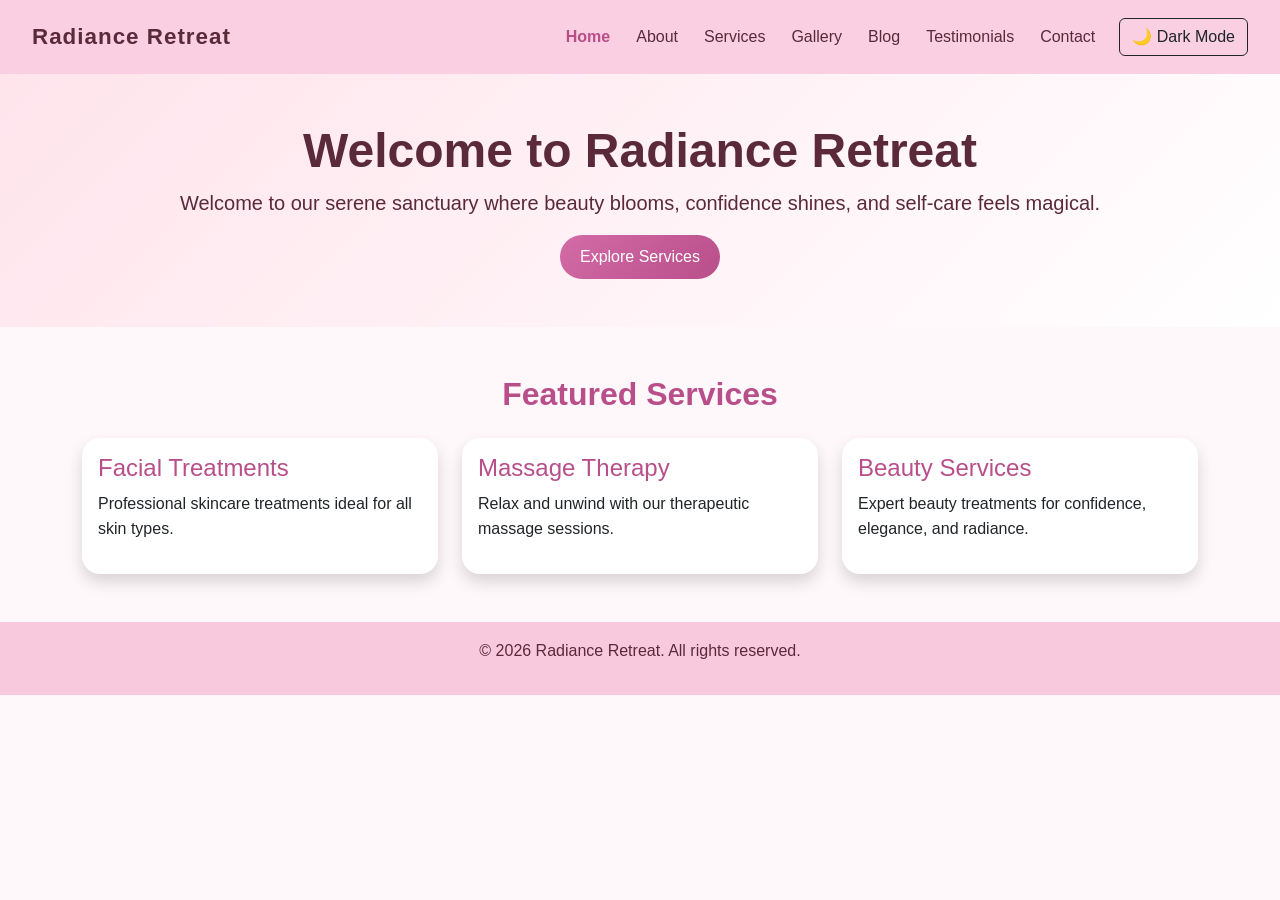
<file: index.html>
<!DOCTYPE html>
<html lang="en">
<head>
    <meta charset="UTF-8">
    <meta name="viewport" content="width=device-width, initial-scale=1.0">
    <title>Radiance Retreat - Home</title>

    <!-- Bootstrap CSS -->
    <link href="https://cdn.jsdelivr.net/npm/bootstrap@5.3.0/dist/css/bootstrap.min.css" rel="stylesheet">

    <!-- Custom CSS -->
    <link rel="stylesheet" href="css/style.css">
</head>
<body>
    <!-- NAVBAR -->
<nav class="navbar navbar-expand-lg ">
  <div class="container-fluid">
    <a class="navbar-brand" href="#">Radiance Retreat</a>

    <button class="navbar-toggler" type="button" data-bs-toggle="collapse" data-bs-target="#navbarNav">
      <span class="navbar-toggler-icon"></span>
    </button>

    <div class="collapse navbar-collapse" id="navbarNav">
      <ul class="navbar-nav ms-auto">
        <li class="nav-item"><a class="nav-link active" href="index.html">Home</a></li>
        <li class="nav-item"><a class="nav-link" href="about.html">About</a></li>
        <li class="nav-item"><a class="nav-link" href="services.html">Services</a></li>
        <li class="nav-item"><a class="nav-link" href="gallery.html">Gallery</a></li>
        <li class="nav-item"><a class="nav-link" href="blog.html">Blog</a></li>
        <li class="nav-item"><a class="nav-link" href="testimonials.html">Testimonials</a></li>
        <li class="nav-item"><a class="nav-link" href="contact.html">Contact</a></li>
      </ul>
      <button id="darkModeBtn" class="btn btn-outline-dark ms-3">
    🌙 Dark Mode
</button>
    </div>
  </div>
</nav>

<!-- HERO SECTION -->
<header class="bg-light text-center p-5">
    <h1>Welcome to Radiance Retreat</h1>

    <p class="lead">
        Welcome to our serene sanctuary where beauty blooms, confidence shines, and self-care feels magical.
        
    </p>

    <a href="services.html" class="btn btn-primary">
        Explore Services
    </a>
</header>

<!-- FEATURED SERVICES -->
<section class="container py-5">

    <h2 class="text-center mb-4">Featured Services</h2>

    <div class="row">

        <div class="col-md-4">
            <div class="card p-3 shadow">
                <h4>Facial Treatments</h4>
                <p>Professional skincare treatments ideal for all skin types.</p>
            </div>
        </div>

        <div class="col-md-4">
            <div class="card p-3 shadow">
                <h4>Massage Therapy</h4>
                <p>Relax and unwind with our therapeutic massage sessions.</p>
            </div>
        </div>

        

         <div class="col-md-4">
            <div class="card p-3 shadow">
                <h4>Beauty Services</h4>
                <p>Expert beauty treatments for confidence, elegance, and radiance.</p>
            </div>
        </div>


    </div>

</section>


<!-- FOOTER -->
<footer class="text-center p-3 footer-custom">
    <p>&copy; 2026 Radiance Retreat. All rights reserved.</p>
</footer>

<!-- Bootstrap JS -->
<script src="https://cdn.jsdelivr.net/npm/bootstrap@5.3.0/dist/js/bootstrap.bundle.min.js"></script>

<script src="js/script.js"></script>
</body>
</html>
</file>
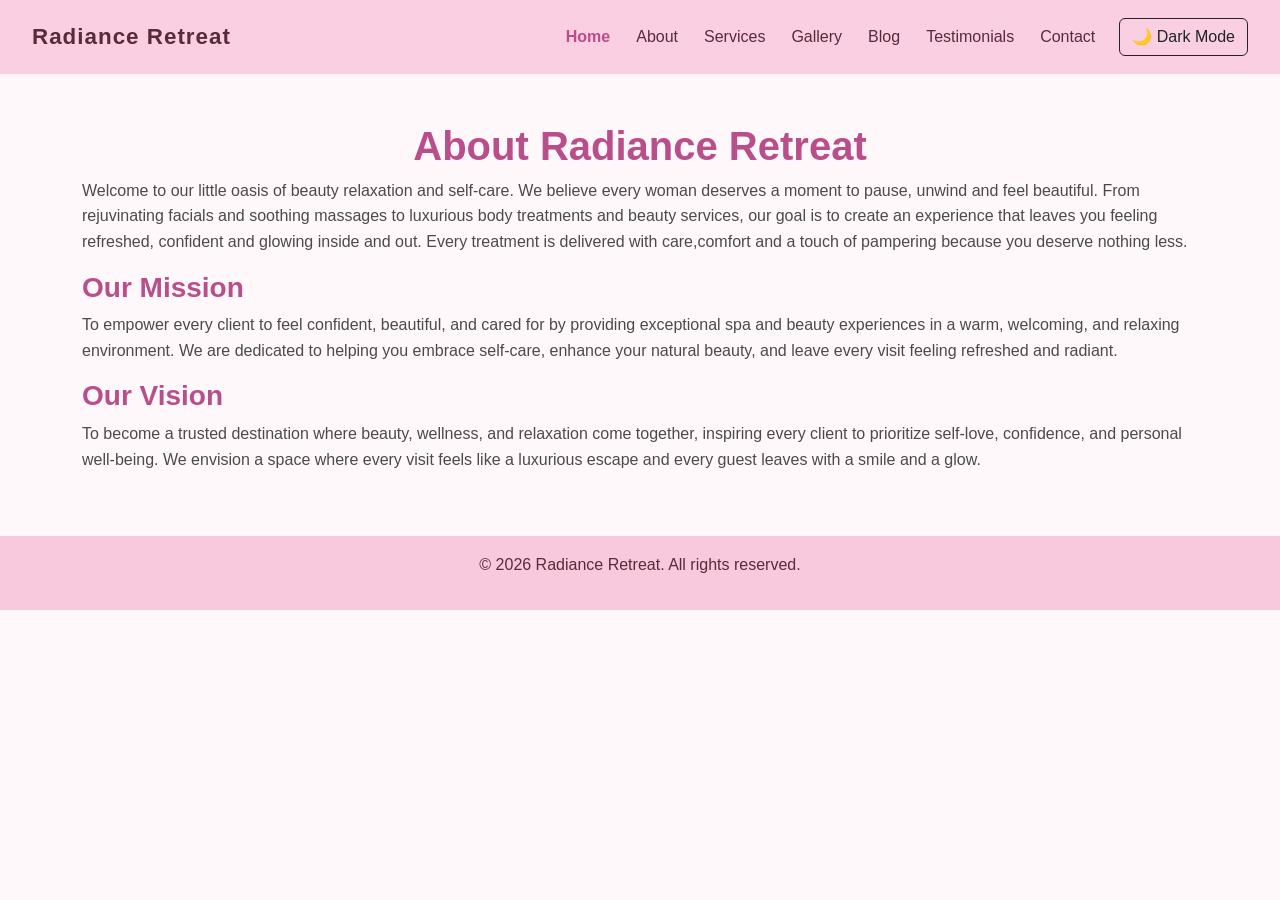
<file: about.html>
<!DOCTYPE html>
<html lang="en">
<head>
    <meta charset="UTF-8">
    <meta name="viewport" content="width=device-width, initial-scale=1.0">
    <title>Radiance Retreat - About Us</title>

<!-- Bootstrap CSS -->
    <link href="https://cdn.jsdelivr.net/npm/bootstrap@5.3.0/dist/css/bootstrap.min.css" rel="stylesheet">

    <!-- Custom CSS -->
    <link rel="stylesheet" href="css/style.css">

</head>
<body>
   
 <!-- NAVBAR -->
<nav class="navbar navbar-expand-lg">
  <div class="container-fluid">
    <a class="navbar-brand" href="#">Radiance Retreat</a>

    <button class="navbar-toggler" type="button" data-bs-toggle="collapse" data-bs-target="#navbarNav">
      <span class="navbar-toggler-icon"></span>
    </button>

    <div class="collapse navbar-collapse" id="navbarNav">
      <ul class="navbar-nav ms-auto">
        <li class="nav-item"><a class="nav-link active" href="index.html">Home</a></li>
        <li class="nav-item"><a class="nav-link" href="about.html">About</a></li>
        <li class="nav-item"><a class="nav-link" href="services.html">Services</a></li>
        <li class="nav-item"><a class="nav-link" href="gallery.html">Gallery</a></li>
        <li class="nav-item"><a class="nav-link" href="blog.html">Blog</a></li>
        <li class="nav-item"><a class="nav-link" href="testimonials.html">Testimonials</a></li>
        <li class="nav-item"><a class="nav-link" href="contact.html">Contact</a></li>
      </ul>
      <button id="darkModeBtn" class="btn btn-outline-dark ms-3">
    🌙 Dark Mode
</button>
    </div>
  </div>
</nav>


<section class="container py-5">

<h1 class="text-center">About Radiance Retreat</h1>

<p>
Welcome to our little oasis of beauty relaxation and self-care. We believe every woman deserves a moment to pause, unwind and feel beautiful. From rejuvinating facials and soothing massages to luxurious body treatments and beauty services, our goal is to create an experience that leaves you feeling refreshed, confident and glowing inside and out. Every treatment is delivered with care,comfort  and a touch of pampering because you deserve nothing less.
</p>

<h3>Our Mission</h3>
<p>
To empower every client to feel confident, beautiful, and cared for by providing exceptional spa and beauty experiences in a warm, welcoming, and relaxing environment. We are dedicated to helping you embrace self-care, enhance your natural beauty, and leave every visit feeling refreshed and radiant.
</p>

<h3>Our Vision</h3>
<p>
To become a trusted destination where beauty, wellness, and relaxation come together, inspiring every client to prioritize self-love, confidence, and personal well-being. We envision a space where every visit feels like a luxurious escape and every guest leaves with a smile and a glow.
</p>

</section>

<!-- FOOTER -->
<footer class="text-center p-3 footer-custom">


    <p>&copy; 2026 Radiance Retreat. All rights reserved.</p>
</footer>

<!-- Bootstrap JS -->
<script src="https://cdn.jsdelivr.net/npm/bootstrap@5.3.0/dist/js/bootstrap.bundle.min.js"></script>

<script src="js/script.js"></script>

</body>
</html>
</file>
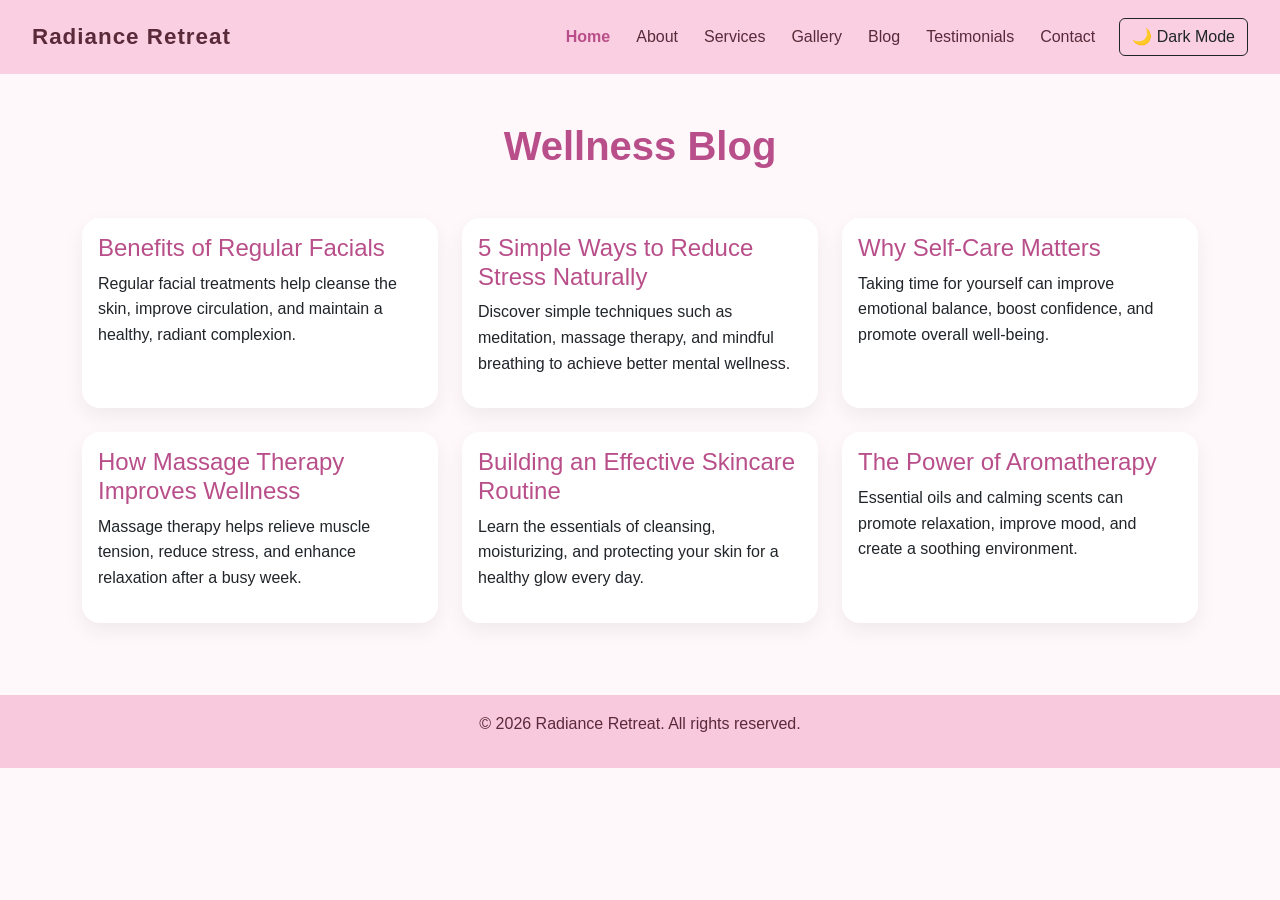
<file: blog.html>
<!DOCTYPE html>
<html lang="en">
<head>
    <meta charset="UTF-8">
    <meta name="viewport" content="width=device-width, initial-scale=1.0">
    <title>Radiance Retreat - Blog</title>

     <!-- Bootstrap CSS -->
    <link href="https://cdn.jsdelivr.net/npm/bootstrap@5.3.0/dist/css/bootstrap.min.css" rel="stylesheet">

    <!-- Custom CSS -->
    <link rel="stylesheet" href="css/style.css">


</head>
<body>

     <!-- NAVBAR -->
<nav class="navbar navbar-expand-lg ">
  <div class="container-fluid">
    <a class="navbar-brand" href="#">Radiance Retreat</a>

    <button class="navbar-toggler" type="button" data-bs-toggle="collapse" data-bs-target="#navbarNav">
      <span class="navbar-toggler-icon"></span>
    </button>

    <div class="collapse navbar-collapse" id="navbarNav">
      <ul class="navbar-nav ms-auto">
        <li class="nav-item"><a class="nav-link active" href="index.html">Home</a></li>
        <li class="nav-item"><a class="nav-link" href="about.html">About</a></li>
        <li class="nav-item"><a class="nav-link" href="services.html">Services</a></li>
        <li class="nav-item"><a class="nav-link" href="gallery.html">Gallery</a></li>
        <li class="nav-item"><a class="nav-link" href="blog.html">Blog</a></li>
        <li class="nav-item"><a class="nav-link" href="testimonials.html">Testimonials</a></li>
        <li class="nav-item"><a class="nav-link" href="contact.html">Contact</a></li>
      </ul>
      <button id="darkModeBtn" class="btn btn-outline-dark ms-3">
    🌙 Dark Mode
</button>
    </div>
  </div>
</nav>

<!-- BLOG SECTION -->
<section class="container py-5">

    <h1 class="text-center mb-5">Wellness Blog</h1>

    <div class="row">

        <!-- Blog 1 -->
        <div class="col-md-4 mb-4">
            <div class="card h-100 p-3">
                <h4>Benefits of Regular Facials</h4>
                <p>
                    Regular facial treatments help cleanse the skin, improve circulation,
                    and maintain a healthy, radiant complexion.
                </p>
               
            </div>
        </div>

        <!-- Blog 2 -->
        <div class="col-md-4 mb-4">
            <div class="card h-100 p-3">
                <h4>5 Simple Ways to Reduce Stress Naturally</h4>
                <p>
                    Discover simple techniques such as meditation, massage therapy,
                    and mindful breathing to achieve better mental wellness.
                </p>
               
            </div>
        </div>

        <!-- Blog 3 -->
        <div class="col-md-4 mb-4">
            <div class="card h-100 p-3">
                <h4>Why Self-Care Matters</h4>
                <p>
                    Taking time for yourself can improve emotional balance,
                    boost confidence, and promote overall well-being.
                </p>
               
            </div>
        </div>

        <!-- Blog 4 -->
        <div class="col-md-4 mb-4">
            <div class="card h-100 p-3">
                <h4>How Massage Therapy Improves Wellness</h4>
                <p>
                    Massage therapy helps relieve muscle tension, reduce stress,
                    and enhance relaxation after a busy week.
                </p>
               
            </div>
        </div>

        <!-- Blog 5 -->
        <div class="col-md-4 mb-4">
            <div class="card h-100 p-3">
                <h4>Building an Effective Skincare Routine</h4>
                <p>
                    Learn the essentials of cleansing, moisturizing, and protecting
                    your skin for a healthy glow every day.
                </p>
              
            </div>
        </div>

        <!-- Blog 6 -->
        <div class="col-md-4 mb-4">
            <div class="card h-100 p-3">
                <h4>The Power of Aromatherapy</h4>
                <p>
                    Essential oils and calming scents can promote relaxation,
                    improve mood, and create a soothing environment.
                </p>

            </div>
        </div>

    </div>

</section>


<!-- FOOTER -->
<footer class="text-center p-3 footer-custom">
    <p>&copy; 2026 Radiance Retreat. All rights reserved.</p>
</footer>

<!-- Bootstrap JS -->
<script src="https://cdn.jsdelivr.net/npm/bootstrap@5.3.0/dist/js/bootstrap.bundle.min.js"></script>


  <script src="js/script.js"></script>

</body>
</html>
</file>
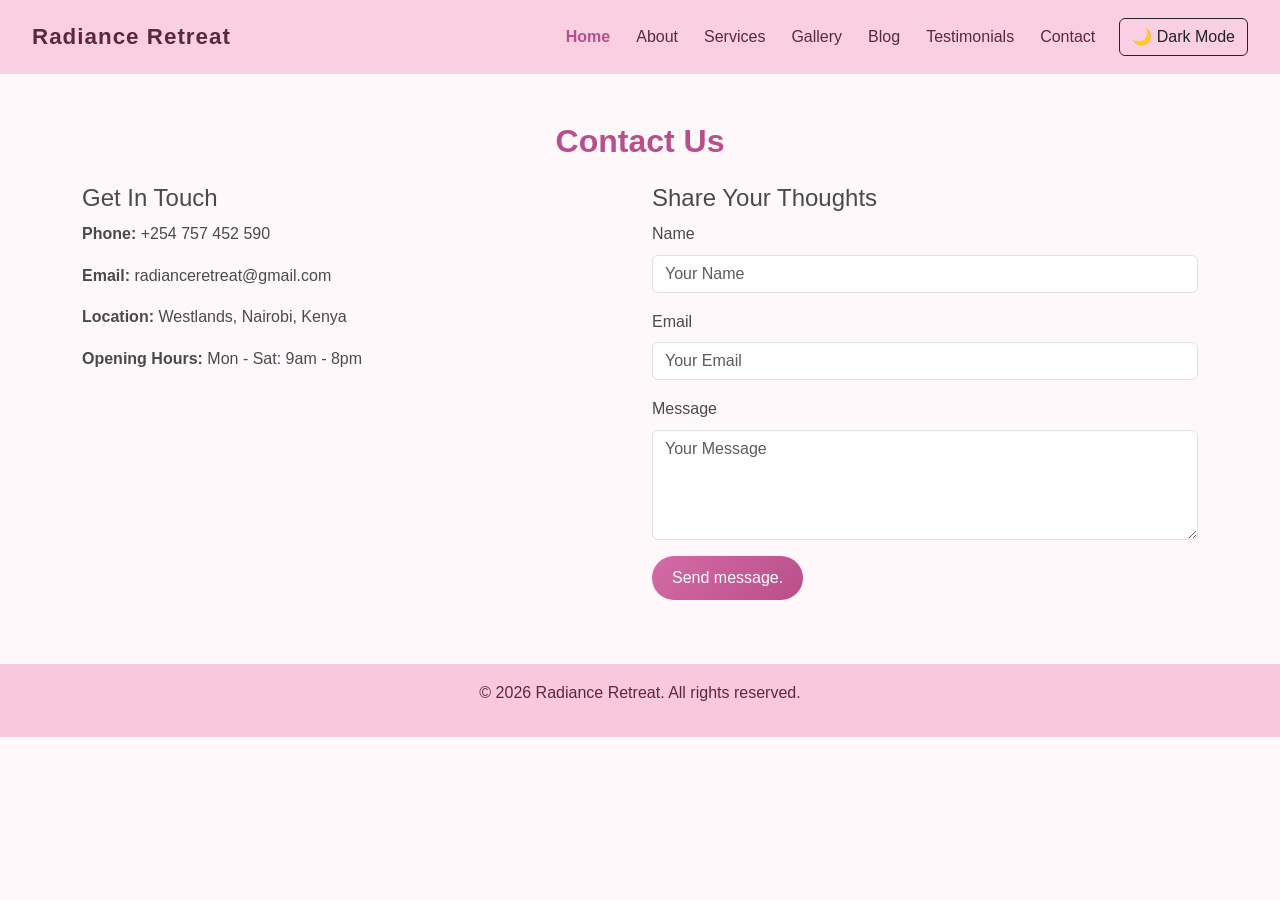
<file: contact.html>
<!DOCTYPE html>
<html lang="en">
<head>
    <meta charset="UTF-8">
    <meta name="viewport" content="width=device-width, initial-scale=1.0">
    <title>Radiance Retreat - Contact Us</title>

<!-- Bootstrap CSS -->
    <link href="https://cdn.jsdelivr.net/npm/bootstrap@5.3.0/dist/css/bootstrap.min.css" rel="stylesheet">

    <!-- Custom CSS -->
    <link rel="stylesheet" href="css/style.css">

</head>
<body>
    
<!-- NAVBAR -->
<nav class="navbar navbar-expand-lg ">
  <div class="container-fluid">
    <a class="navbar-brand" href="#">Radiance Retreat</a>

    <button class="navbar-toggler" type="button" data-bs-toggle="collapse" data-bs-target="#navbarNav">
      <span class="navbar-toggler-icon"></span>
    </button>

    <div class="collapse navbar-collapse" id="navbarNav">
      <ul class="navbar-nav ms-auto">
        <li class="nav-item"><a class="nav-link active" href="index.html">Home</a></li>
        <li class="nav-item"><a class="nav-link" href="about.html">About</a></li>
        <li class="nav-item"><a class="nav-link" href="services.html">Services</a></li>
        <li class="nav-item"><a class="nav-link" href="gallery.html">Gallery</a></li>
        <li class="nav-item"><a class="nav-link" href="blog.html">Blog</a></li>
        <li class="nav-item"><a class="nav-link" href="testimonials.html">Testimonials</a></li>
        <li class="nav-item"><a class="nav-link" href="contact.html">Contact</a></li>
      </ul>
      <button id="darkModeBtn" class="btn btn-outline-dark ms-3">
    🌙 Dark Mode
</button>
    </div>
  </div>
</nav>

<section class="container py-5">

    <h2 class="text-center mb-4">Contact Us</h2>

    <div class="row">

        <div class="col-md-6">
            <h4>Get In Touch</h4>

            <p><strong>Phone:</strong> +254 757 452 590</p>
            <p><strong>Email:</strong> radianceretreat@gmail.com</p>
            <p><strong>Location:</strong> Westlands, Nairobi, Kenya</p>
            <p><strong>Opening Hours:</strong> Mon - Sat: 9am - 8pm</p>
        </div>

         <div class="col-md-6">

            <h4>Share Your Thoughts</h4>

            <form id="contactForm">

                <div class="mb-3">
                    <label class="form-label">Name</label>
                    <input type="text" id="name" class="form-control" placeholder="Your Name">
                </div>

                <div class="mb-3">
                    <label class="form-label">Email</label>
                    <input type="email" id="email" class="form-control" placeholder="Your Email">
                </div>

                <div class="mb-3">
                    <label class="form-label">Message</label>
                    <textarea class="form-control" id="message"rows="4" placeholder="Your Message"></textarea>
                </div>

                <button type="submit" class="btn btn-primary">
                    Send message.
                </button>
               <p id="errorMessage" class="mt-3"></p>

            </form>

        </div>

    </div>
</section>


<!-- FOOTER -->
<footer class="text-center p-3 footer-custom">
    <p>&copy; 2026 Radiance Retreat. All rights reserved.</p>
</footer>

<!-- Bootstrap JS -->
<script src="https://cdn.jsdelivr.net/npm/bootstrap@5.3.0/dist/js/bootstrap.bundle.min.js"></script>


<script src="js/script.js"></script>


</body>
</html>
</file>
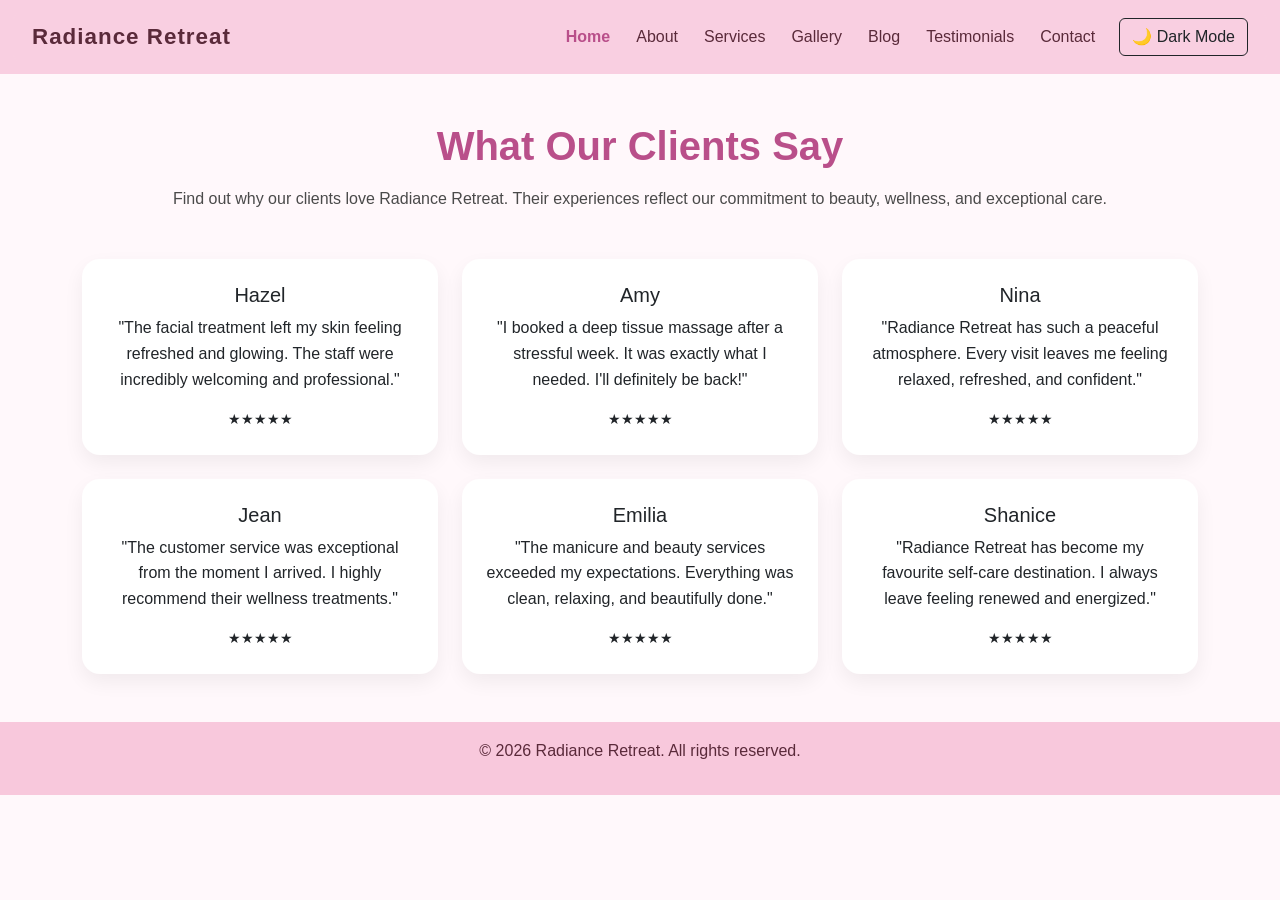
<file: testimonials.html>
<!DOCTYPE html>
<html lang="en">
<head>
    <meta charset="UTF-8">
    <meta name="viewport" content="width=device-width, initial-scale=1.0">
    <title>Radiance Retreat - Testimonials</title>
    <!-- Bootstrap CSS -->
    <link href="https://cdn.jsdelivr.net/npm/bootstrap@5.3.0/dist/css/bootstrap.min.css" rel="stylesheet">

    <!-- Custom CSS -->
    <link rel="stylesheet" href="css/style.css">
</head>
<body>

         <!-- NAVBAR -->
<nav class="navbar navbar-expand-lg ">
  <div class="container-fluid">
    <a class="navbar-brand" href="#">Radiance Retreat</a>

    <button class="navbar-toggler" type="button" data-bs-toggle="collapse" data-bs-target="#navbarNav">
      <span class="navbar-toggler-icon"></span>
    </button>

    <div class="collapse navbar-collapse" id="navbarNav">
      <ul class="navbar-nav ms-auto">
        <li class="nav-item"><a class="nav-link active" href="index.html">Home</a></li>
        <li class="nav-item"><a class="nav-link" href="about.html">About</a></li>
        <li class="nav-item"><a class="nav-link" href="services.html">Services</a></li>
        <li class="nav-item"><a class="nav-link" href="gallery.html">Gallery</a></li>
        <li class="nav-item"><a class="nav-link" href="blog.html">Blog</a></li>
        <li class="nav-item"><a class="nav-link" href="testimonials.html">Testimonials</a></li>
        <li class="nav-item"><a class="nav-link" href="contact.html">Contact</a></li>
      </ul>
      <button id="darkModeBtn" class="btn btn-outline-dark ms-3">
    🌙 Dark Mode
</button>
    </div>
  </div>
</nav>

<section class="container py-5">

    <h1 class="text-center mb-3">What Our Clients Say</h1>

    <p class="text-center mb-5">
        Find out why our clients love Radiance Retreat. Their experiences reflect our commitment to beauty, wellness, and exceptional care.
    </p>
    <div class="row g-4">

        <div class="col-md-4">
            <div class="card h-100 p-4 text-center">
                <h5>Hazel</h5>
                <p>"The facial treatment left my skin feeling refreshed and glowing. The staff were incredibly welcoming and professional."</p>
                <small>★★★★★</small>
            </div>
        </div>

        <div class="col-md-4">
            <div class="card h-100 p-4 text-center">
                <h5>Amy</h5>
                <p>"I booked a deep tissue massage after a stressful week. It was exactly what I needed. I'll definitely be back!"</p>
                <small>★★★★★</small>
            </div>
        </div>

        <div class="col-md-4">
            <div class="card h-100 p-4 text-center">
                <h5>Nina</h5>
                <p>"Radiance Retreat has such a peaceful atmosphere. Every visit leaves me feeling relaxed, refreshed, and confident."</p>
                <small>★★★★★</small>
            </div>
        </div>

        <div class="col-md-4">
            <div class="card h-100 p-4 text-center">
                <h5>Jean</h5>
                <p>"The customer service was exceptional from the moment I arrived. I highly recommend their wellness treatments."</p>
                <small>★★★★★</small>
            </div>
        </div>

        <div class="col-md-4">
            <div class="card h-100 p-4 text-center">
                <h5>Emilia</h5>
                <p>"The manicure and beauty services exceeded my expectations. Everything was clean, relaxing, and beautifully done."</p>
                <small>★★★★★</small>
            </div>
        </div>

        <div class="col-md-4">
            <div class="card h-100 p-4 text-center">
                <h5>Shanice</h5>
                <p>"Radiance Retreat has become my favourite self-care destination. I always leave feeling renewed and energized."</p>
                <small>★★★★★</small>
            </div>
        </div>

    </div>

</section>

  
<!-- FOOTER -->
<footer class="text-center p-3 footer-custom">
    <p>&copy; 2026 Radiance Retreat. All rights reserved.</p>
</footer>

<!-- Bootstrap JS -->
<script src="https://cdn.jsdelivr.net/npm/bootstrap@5.3.0/dist/js/bootstrap.bundle.min.js"></script>
<script src="js/script.js"></script>

</body>
</html>
</file>
<file: css/style.css>
body {
    font-family: "Poppins", Arial, sans-serif;
    background-color: #fff8fb;
    color: #4a4a4a;
    scroll-behavior: smooth;
    line-height: 1.6;
}

/* NAVBAR */
.navbar {
    background: rgba(248, 200, 220, 0.85);
    backdrop-filter: blur(10px);
    padding: 14px 20px;
    position: sticky;
    top: 0;
    z-index: 1000;
}

/* LOGO */
.navbar-brand {
    color: #5a2a3a !important;
    font-weight: 700;
    font-size: 1.4rem;
    letter-spacing: 1px;
}

/* NAV LINKS */
.nav-link {
    color: #5a2a3a !important;
    font-weight: 500;
    margin-left: 10px;
    transition: 0.3s ease;
    cursor: pointer;
}

/* HOVER EFFECT */
.nav-link:hover {
    color: #b94f8a !important;
    transform: scale(1.05);
}

/* ACTIVE LINK */
.nav-link.active {
    color: #b94f8a !important;
    font-weight: 700;
}

/* HERO SECTION */
header {
    background: linear-gradient(135deg, #ffe4ec, #fff);
    color: #5a2a3a;
    padding: 80px 20px;
    text-align: center;
}

header h1 {
    font-size: 3rem;
    font-weight: 700;
    color: #5a2a3a;
}
/* BUTTONS */
.btn-primary {
   background: linear-gradient(135deg, #d36ba6, #b94f8a);
    border: none;
    padding: 10px 20px;
    border-radius: 25px;
    transition: 0.3s ease; 
}

.btn-primary:hover {
    background-color: #b94f8a;
    opacity: 0.9;
}

/* CARDS */
.card {
    border: none;
    border-radius: 18px;
    background: #fff;
    box-shadow: 0 8px 20px rgba(0,0,0,0.06);
    transition: all 0.3s ease;
   }

.card h4 {
    color: #b94f8a;
}

/* SECTION TITLES */
h1, h2, h3 {
    color: #b94f8a;
    font-weight: 600;
}

/* Gallery Images */
.card-img-top {
    width: 100%;
    height: 250px;
    object-fit: cover;
}

/* FOOTER */
footer {
    background-color: #f8c8dc ;
    color: #5a2a3a;
    
}

.footer-custom {
    background-color: #f8c8dc;
    color: #5a2a3a;
    font-weight: 500;
    text-align: center;
}

.dark-mode {
    background-color: #222;
    color: white;
}

.dark-mode .card {
    background-color: #333;
    color: white;
}

.dark-mode .navbar {
    background-color: #111;
}

.dark-mode footer {
    background-color: #111;
    color: white;
}

.dark-mode h1,
.dark-mode h2,
.dark-mode h3,
.dark-mode h4,
.dark-mode h5 {
    color: #f8c8dc;
}
</file>
